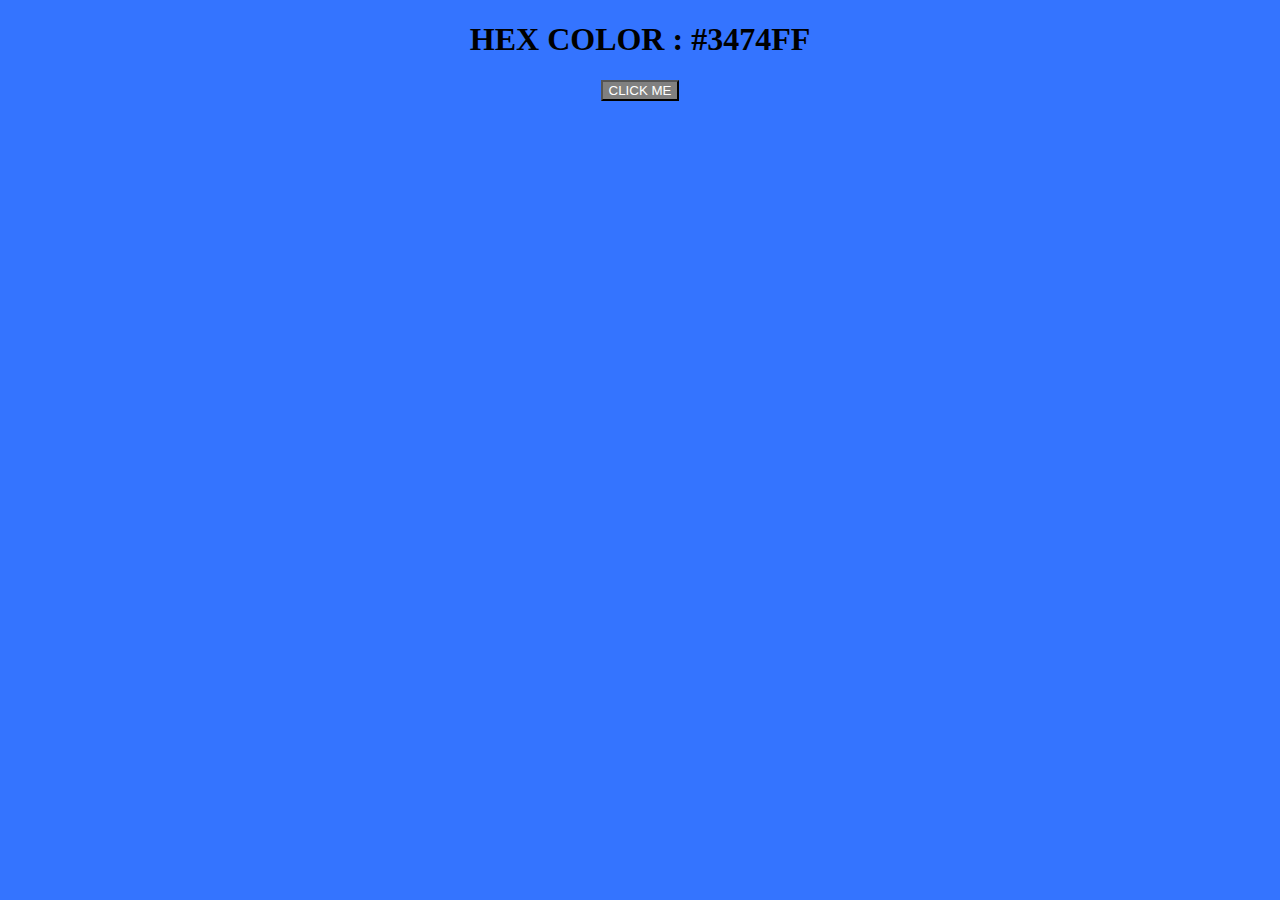
<file: Background Changer/index.html>
<!DOCTYPE html>
<html lang="en">
<head>
    <meta charset="UTF-8">
    <meta http-equiv="X-UA-Compatible" content="IE=edge">
    <meta name="viewport" content="width=device-width, initial-scale=1.0">
    <title>Background Changer</title>
    <link rel="stylesheet" href="style.css">
</head>
<body>
    <div>
        <h1>HEX COLOR : <span>#3474FF</span></h1>
            
        <button>CLICK ME</button>
    </div>
    <script src="index.js"></script>
</body>
</html>
</file>
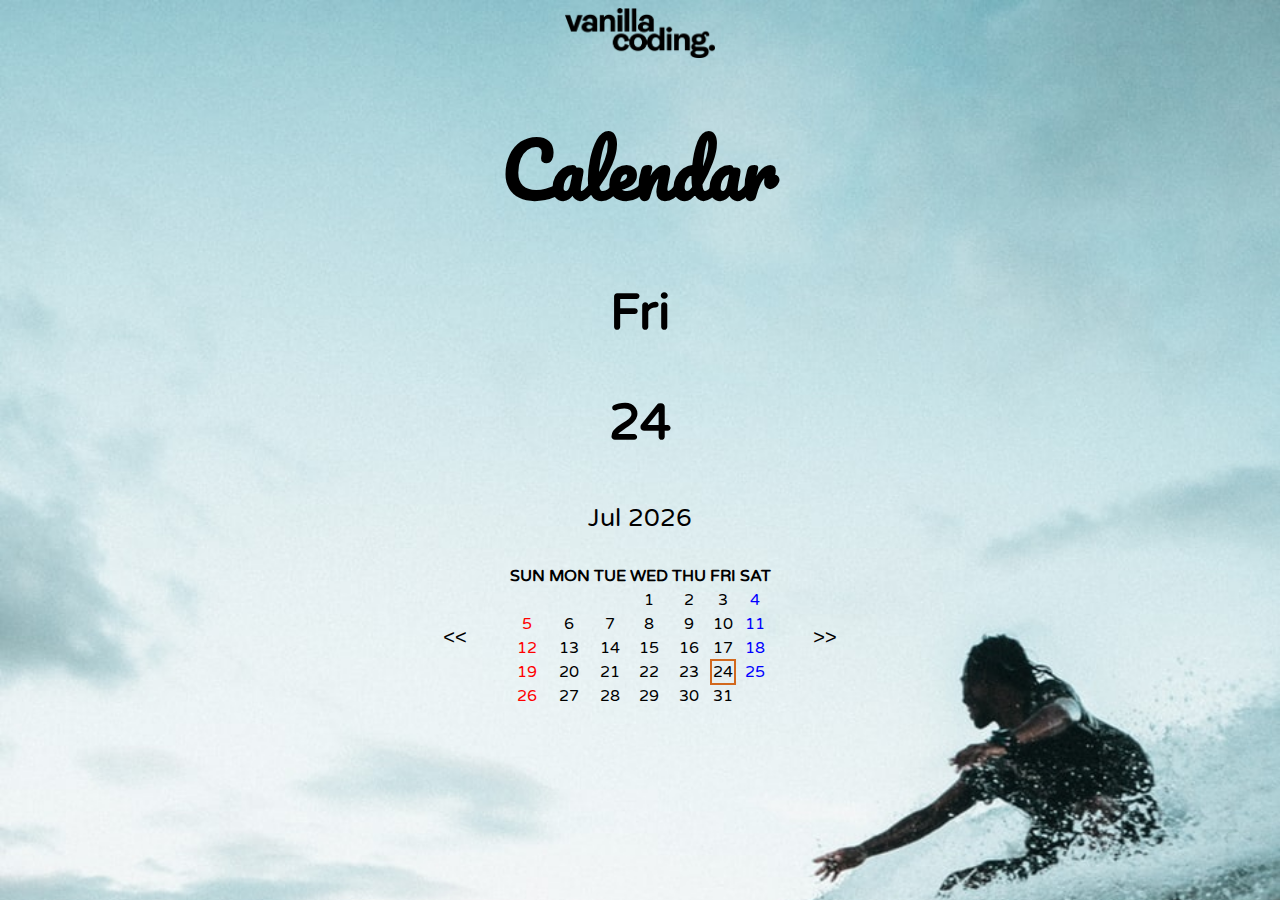
<file: Calendar_Boilerplate/index.html>
<!DOCTYPE html>
<html>
  <head>
    <meta charset="utf-8" />
    <meta name="viewport" content="width=device-width" />
    <link
      href="https://fonts.googleapis.com/css?family=Pacifico&display=swap"
      rel="stylesheet"
    />
    <link
      href="https://fonts.googleapis.com/css?family=Varela+Round&display=swap"
      rel="stylesheet"
    />
    <link rel="icon" href="/images/favicon.ico" />
    <link rel="stylesheet" type="text/css" href="style.css" />
    <title>Calendar Project</title>
  </head>

  <body>
    <section>
      <div class="image-box">
        <img src="images/vanilla_coding_logo.png" / style="width: 150px; display: block; margin: 0px auto;">
      </div>
      <h1>Calendar</h1>

      <!-- 달력 Start -->
      <!-- 현재 요일, 날짜, 월, 연도 표시 -->
      <div class="current-day">
        <p>요일</p>
        <p>날짜</p>
      </div>
      <p class="current-month">월 연도</p>
      <div class="calendar">
        <!-- 달력표 생성 -->
        <table>
          <!-- th = 표의 제목 (기본값은 Bold, center)
          tr = 가로줄 (기본값은 보통글씨체, 왼쪽정렬)
          td = 셀 (기본값은 보통글씨체, 왼쪽정렬) -->
          <thead>
            <tr>
              <th>SUN</th>
              <th>MON</th>
              <th>TUE</th>
              <th>WED</th>
              <th>THU</th>
              <th>FRI</th>
              <th>SAT</th>
            </tr>
          <tbody>
            <tr>
              <td style="color: red;"></td>
              <td style="color: black;"></td>
              <td style="color: black;"></td>
              <td style="color: black;"></td>
              <td style="color: black;"></td>
              <td style="color: black;"></td>
              <td style="color: blue;"></td>
            </tr>
            <tr>
              <td style="color: red;"></td>
              <td style="color: black;"></td>
              <td style="color: black;"></td>
              <td style="color: black;"></td>
              <td style="color: black;"></td>
              <td style="color: black;"></td>
              <td style="color: blue;"></td>
            </tr>
            <tr>
              <td style="color: red;"></td>
              <td style="color: black;"></td>
              <td style="color: black;"></td>
              <td style="color: black;"></td>
              <td style="color: black;"></td>
              <td style="color: black;"></td>
              <td style="color: blue;"></td>
            </tr>
            <tr>
              <td style="color: red;"></td>
              <td style="color: black;"></td>
              <td style="color: black;"></td>
              <td style="color: black;"></td>
              <td style="color: black;"></td>
              <td style="color: black;"></td>
              <td style="color: blue;"></td>
            </tr>
            <tr>
              <td style="color: red;"></td>
              <td style="color: black;"></td>
              <td style="color: black;"></td>
              <td style="color: black;"></td>
              <td style="color: black;"></td>
              <td style="color: black;"></td>
              <td style="color: blue;"></td>
            </tr>
          </tbody>
          </thead>
        </table>
        <!-- prev, next button -->
        <button class="button prev"><<</button>
        <button class="button next">>></button>
      </div>
      <!-- 달력 End -->
    </section>

    <script src="index.js"></script>
  </body>
</html>
</file>
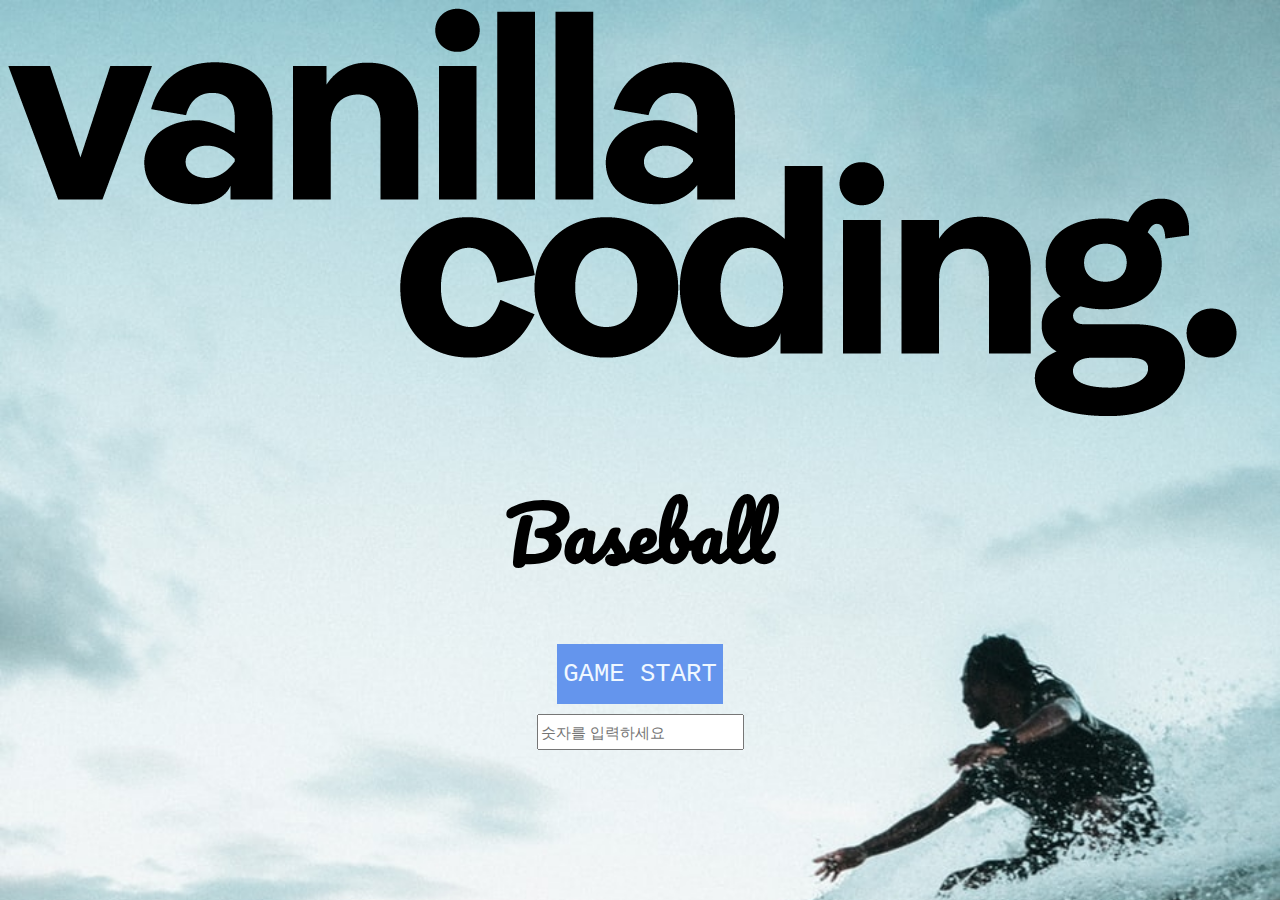
<file: Baseball_Boilerplate/Baseball_Boilerplate/index.html>
<!DOCTYPE html>
<html>
  <head>
    <meta charset="utf-8" />
    <meta name="viewport" content="width=device-width" />
    <link
      href="https://fonts.googleapis.com/css?family=Pacifico&display=swap"
      rel="stylesheet"
    />
    <link
      href="https://fonts.googleapis.com/css?family=Varela+Round&display=swap"
      rel="stylesheet"
    />
    <link rel="icon" href="/images/favicon.ico" />
    <link rel="stylesheet" type="text/css" href="style.css" />
    <title>Baseball Project</title>
  </head>

  <body>
    <section>
      <div class="image-box">
        <img src="images/vanilla_coding_logo.png" />
      </div>
      <h1>Baseball</h1>

      <!-- 야구게임 Start -->
      <div class="game-start">
        <button class="game_start">GAME START</button>
      </div>
      <div class="put-number">
        <input class="input_number" type="text" maxlength = '4' placeholder="숫자를 입력하세요">
      </div>
      <!-- 결과 표시 -->
      <P id = "result"></P>
      <!-- 게임 재시작 -->
      <div class="restart">
        <button class="game_restart" onclick="window.location.reload()">RESTART</button>
      </div>
      
      <!-- 야구게임 End -->
    </section>

    <script src="index.js"></script>
  </body>
</html>
</file>
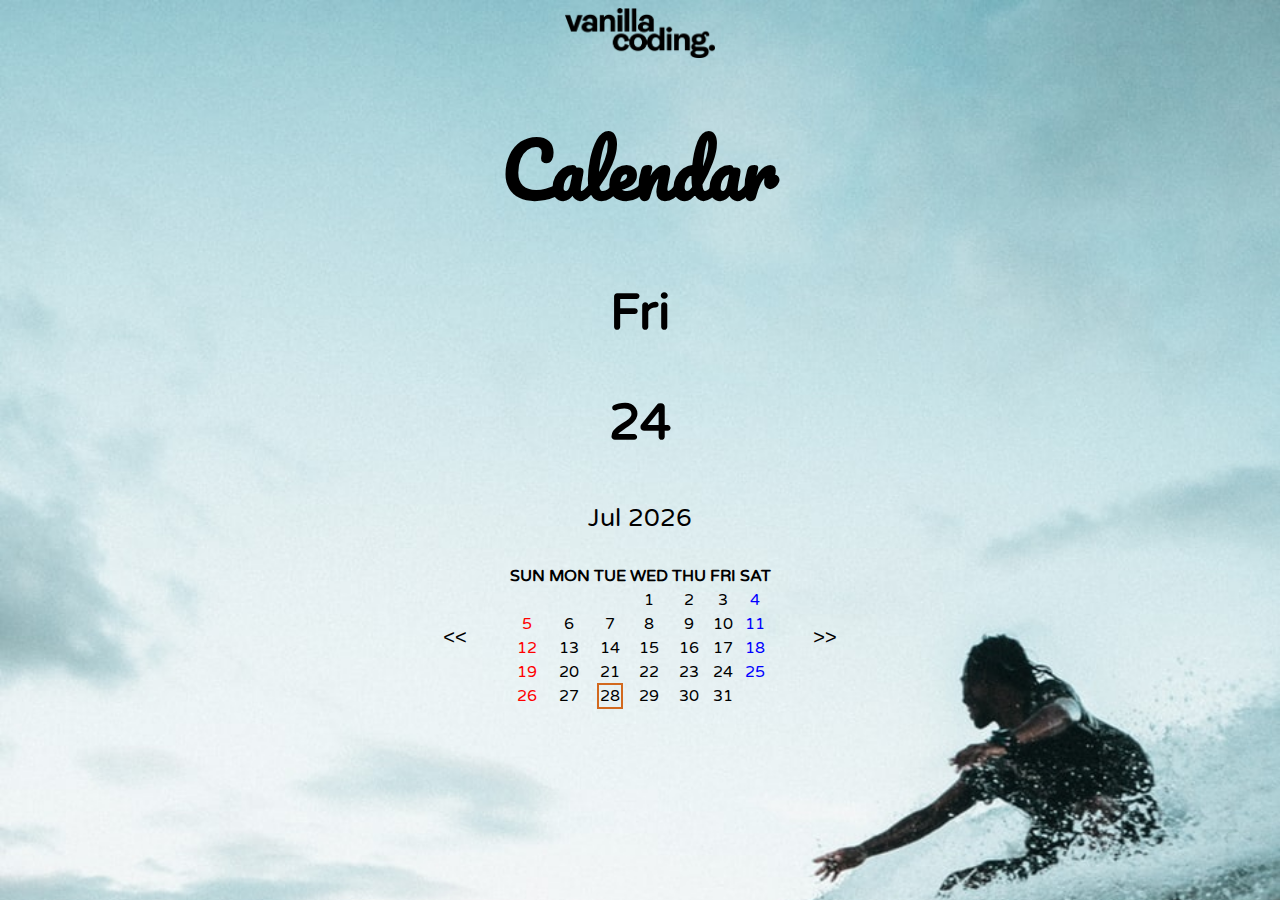
<file: Calendar_Boilerplate/Calendar_Boilerplate/index.html>
<!DOCTYPE html>
<html>
  <head>
    <meta charset="utf-8" />
    <meta name="viewport" content="width=device-width" />
    <link
      href="https://fonts.googleapis.com/css?family=Pacifico&display=swap"
      rel="stylesheet"
    />
    <link
      href="https://fonts.googleapis.com/css?family=Varela+Round&display=swap"
      rel="stylesheet"
    />
    <link rel="icon" href="/images/favicon.ico" />
    <link rel="stylesheet" type="text/css" href="style.css" />
    <title>Calendar Project</title>
  </head>

  <body>
    <section>
      <div class="image-box">
        <img src="images/vanilla_coding_logo.png" / style="width: 150px; display: block; margin: 0px auto;">
      </div>
      <h1>Calendar</h1>

      <!-- 달력 Start -->
      <!-- 현재 요일, 날짜, 월, 연도 표시 -->
      <div class="current-day">
        <p>TUE</p>
        <p>28</p>
      </div>
      <p class="current-month">DEC 2021</p>
      <div class="calendar">
        <!-- 달력표 생성 -->
        <table>
          <!-- th = 표의 제목 (기본값은 Bold, center)
          tr = 가로줄 (기본값은 보통글씨체, 왼쪽정렬)
          td = 셀 (기본값은 보통글씨체, 왼쪽정렬) -->
          <thead>
            <tr>
              <th>SUN</th>
              <th>MON</th>
              <th>TUE</th>
              <th>WED</th>
              <th>THU</th>
              <th>FRI</th>
              <th>SAT</th>
            </tr>
          <tbody>
            <tr>
              <td style="color: red;"></td>
              <td style="color: black;"></td>
              <td style="color: black;"></td>
              <td style="color: black;">1</td>
              <td style="color: black;">2</td>
              <td style="color: black;">3</td>
              <td style="color: blue;">4</td>
            </tr>
            <tr>
              <td style="color: red;">5</td>
              <td style="color: black;">6</td>
              <td style="color: black;">7</td>
              <td style="color: black;">8</td>
              <td style="color: black;">9</td>
              <td style="color: black;">10</td>
              <td style="color: blue;">11</td>
            </tr>
            <tr>
              <td style="color: red;">12</td>
              <td style="color: black;">13</td>
              <td style="color: black;">14</td>
              <td style="color: black;">15</td>
              <td style="color: black;">16</td>
              <td style="color: black;">17</td>
              <td style="color: blue;">18</td>
            </tr>
            <tr>
              <td style="color: red;">19</td>
              <td style="color: black;">20</td>
              <td style="color: black;">21</td>
              <td style="color: black;">22</td>
              <td style="color: black;">23</td>
              <td style="color: black;">24</td>
              <td style="color: blue;">25</td>
            </tr>
            <tr>
              <td style="color: red;">26</td>
              <td style="color: black;">27</td>
              <td style="color: black;"><span class="active">28</span></td>
              <td style="color: black;">29</td>
              <td style="color: black;">30</td>
              <td style="color: black;">31</td>
              <td style="color: blue;"></td>
            </tr>
          </tbody>
          </thead>
        </table>
        <!-- prev, next button -->
        <button class="button prev"><<</button>
        <button class="button next">>></button>
      </div>
      <!-- 달력 End -->
    </section>

    <script src="index.js"></script>
  </body>
</html>
</file>
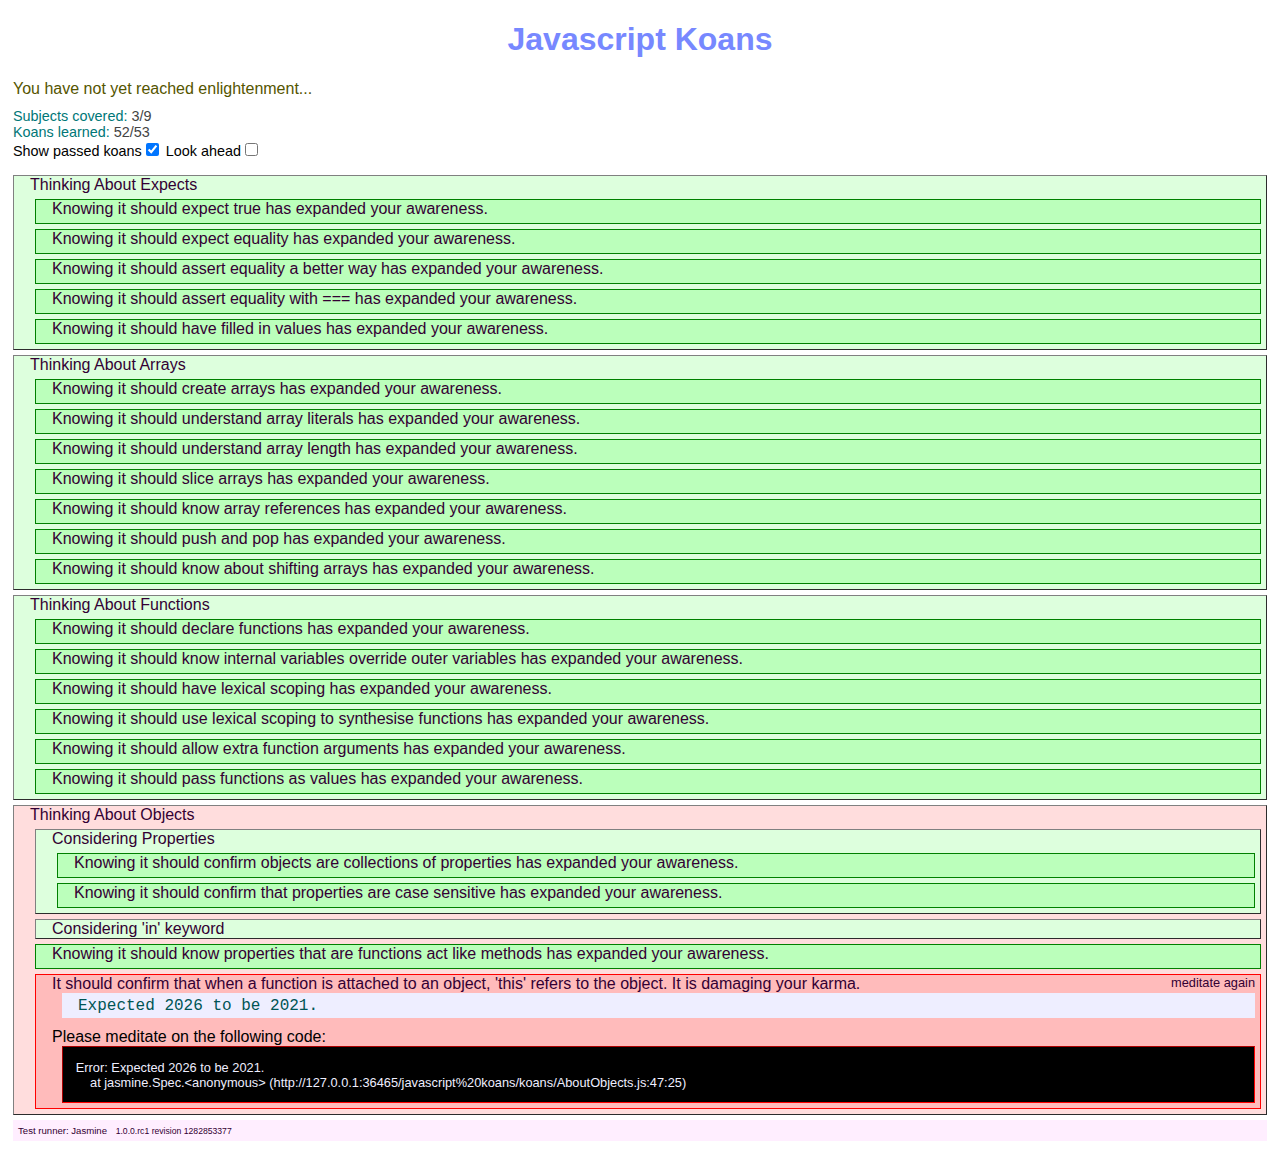
<file: javascript koans/KoansRunner.html>
<!DOCTYPE HTML PUBLIC "-//W3C//DTD HTML 4.01 Transitional//EN"
  "http://www.w3.org/TR/html4/loose.dtd">
<html>
<head>
  <title>Javascript Koans</title>
  <link rel="stylesheet" type="text/css" href="lib/jasmine/jskoans-jasmine.css">
  <script type="text/javascript" src="lib/jasmine/jasmine.js"></script>
  <script type="text/javascript" src="lib/jasmine/jasmine-html.js"></script>
  <script type="text/javascript" src="lib/jasmine/jskoans-jasmine-html.js"></script>
  
  <script type="text/javascript" src="lib/underscore-min.js"></script>

  <script type="text/javascript" src="lib/FILL_ME_IN.js"></script>

  <script type="text/javascript" src="koans/AboutExpects.js"></script>
  <script type="text/javascript" src="koans/AboutArrays.js"></script>
  <script type="text/javascript" src="koans/AboutFunctions.js"></script>
  <script type="text/javascript" src="koans/AboutObjects.js"></script>
  <script type="text/javascript" src="koans/AboutMutability.js"></script>
  <script type="text/javascript" src="koans/AboutHigherOrderFunctions.js"></script>
  <script type="text/javascript" src="koans/AboutInheritance.js"></script>
  <script type="text/javascript" src="koans/AboutApplyingWhatWeHaveLearnt.js"></script>

</head>
<body>

<script type="text/javascript">
  jasmine.getEnv().addReporter(new JsKoansReporter());
  jasmine.getEnv().execute();
</script>

</body>
</html>
</file>
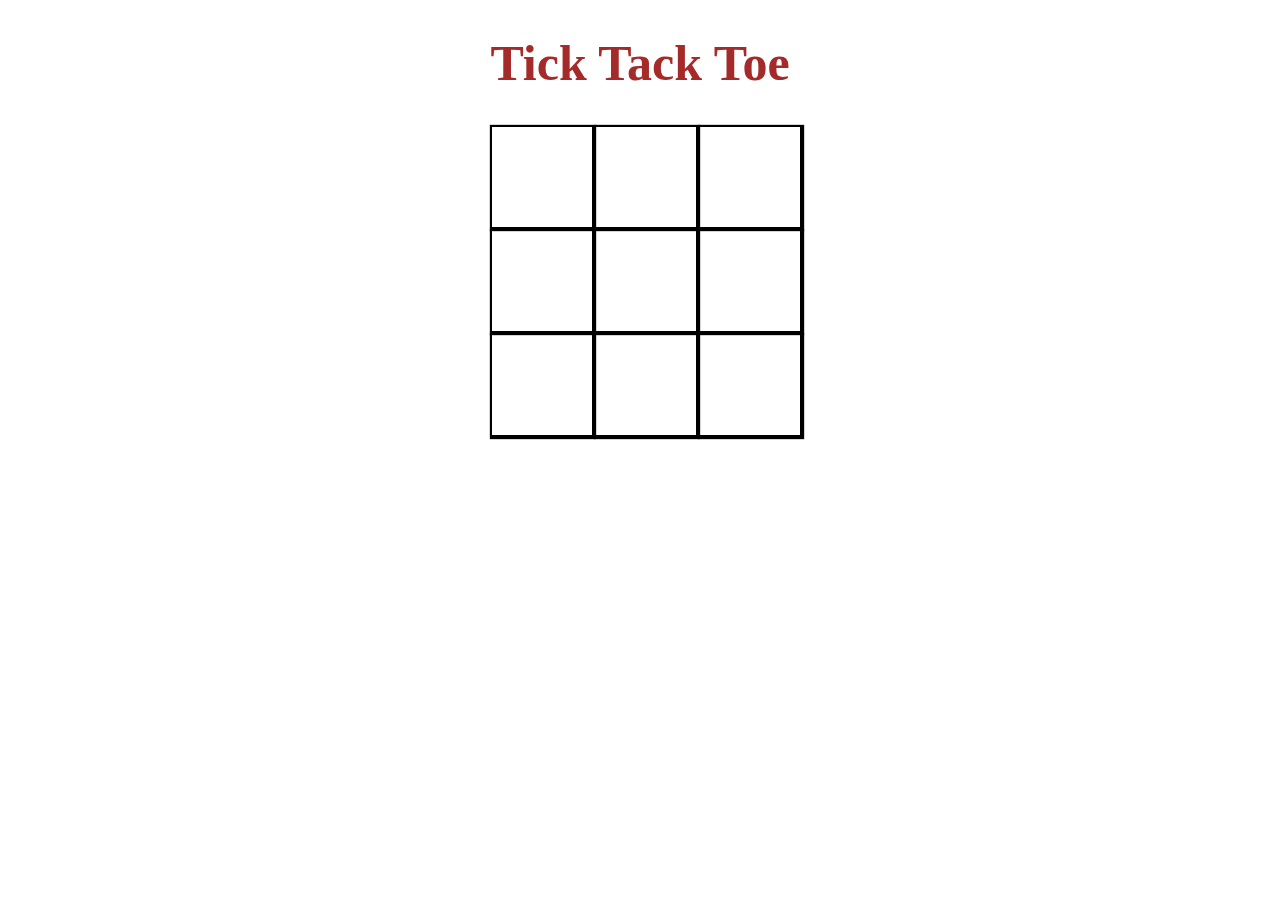
<file: Tic tac toe/tictactoe.html>
<!DOCTYPE html>
<head>
    <meta charset="UTF-8">
    <title>Tick Tack Toe</title>
    <link rel="stylesheet" href="style.css">
</head>
<body>
    <section>
        <h1 class="game_title">Tick Tack Toe</h1>
            <div class="board">
                <div class="cell"></div>
                <div class="cell"></div>
                <div class="cell"></div>
                <div class="cell"></div>
                <div class="cell"></div>
                <div class="cell"></div>
                <div class="cell"></div>
                <div class="cell"></div>
                <div class="cell"></div>
            </div>
    </section>
    <script src="ex.js"></script>
</body>
</html>
</file>
<file: Background Changer/style.css>
body {
    background-color: #3474FF;
}

button {
    display: block;
    margin: auto;
    background-color: gray;
    color: white;
}

h1 {
    text-align: center;
}
</file>
<file: Calendar_Boilerplate/style.css>
body {
  background-image: url("./images/bg.jpeg");
  background-repeat: no-repeat;
  background-size: cover;
  font-family: "Varela Round", sans-serif;
}

h1 {
  font-family: "Pacifico", cursive;
  text-align: center;
  font-size: 72px;
}

.calendar {
  position: relative;
  width: 270px;
  margin: 0 auto;
}

table {
  margin: 50px auto 0;
  text-align: center;
}

.active {
  border: 2px solid chocolate;
  padding: 1px
}

.current-day {
  text-align: center;
  font-weight: 700;
  font-size: 50px;
}

.current-month {
  text-align: center;
  margin: 50px auto -20px;
  font-size: 25px
}

.button {
  position: absolute;
  top: 50%;
  margin-top: -20px;
  width: 100px;
  height: 40px;
  font-size: 20px;
  line-height: 40px;
  background: none;
  border: none;
  cursor: pointer;
}

.button.prev{
  left: -100px;
}

.button.next{
  right: -100px;
}
</file>
<file: Baseball_Boilerplate/Baseball_Boilerplate/style.css>
body {
  background-image: url("./images/bg.jpeg");
  background-repeat: no-repeat;
  background-size: cover;
  font-family: "Varela Round", sans-serif;
}

h1 {
  font-family: "Pacifico", cursive;
  text-align: center;
  font-size: 72px;
}

.game-start, .put-number, .restart  {
  text-align: center;
  padding-bottom: 10px;
}

button {
  font-family: 'Courier New', Courier, monospace;
  background: cornflowerblue;
  color: aliceblue;
  font-size: 1.6em;
  border: none;
  outline: none;
  height: 60px;
  cursor: pointer;
}

input {
  height: 30px;
  font-size: 15px;
}

p {
  text-align: center;
  background-color: aliceblue;
  width: auto;
  font-size: 20px;

}

.game_restart {
  background: brown;
  height: 30px;
  visibility: hidden
}
</file>
<file: Calendar_Boilerplate/Calendar_Boilerplate/style.css>
body {
  background-image: url("./images/bg.jpeg");
  background-repeat: no-repeat;
  background-size: cover;
  font-family: "Varela Round", sans-serif;
}

h1 {
  font-family: "Pacifico", cursive;
  text-align: center;
  font-size: 72px;
}

.calendar {
  position: relative;
  width: 270px;
  margin: 0 auto;
}

table {
  margin: 50px auto 0;
  text-align: center;
}

.active {
  border: 2px solid chocolate;
  padding: 1px
}

.current-day {
  text-align: center;
  font-weight: 700;
  font-size: 50px;
}

.current-month {
  text-align: center;
  margin: 50px auto -20px;
  font-size: 25px
}

.button {
  position: absolute;
  top: 50%;
  margin-top: -20px;
  width: 100px;
  height: 40px;
  font-size: 20px;
  line-height: 40px;
  background: none;
  border: none;
  cursor: pointer;
}

.button.prev{
  left: -100px;
}

.button.next{
  right: -100px;
}
</file>
<file: javascript koans/lib/jasmine/jskoans-jasmine.css>
body {
  font-family: "Helvetica Neue Light", "Lucida Grande", "Calibri", "Arial", sans-serif;
}

h1 {
  text-align: center;
  font-weight: bold;
  color: #78f;
}

.jasmine_reporter a:visited, .jasmine_reporter a {
  color: #303; 
}

.jasmine_reporter a:hover, .jasmine_reporter a:active {
  color: blue; 
}

.run_spec_failed, .run_spec_skipped {
  float:right;
  padding-right: 5px;
  font-size: .8em;
  text-decoration: none;
}

.run_spec_passed {
  display: none;
}

.jasmine_reporter {
  margin: 0 5px;
}

.banner {
  color: #303;
  background-color: #fef;
  padding: 5px;
  font-size: 0.6em;
}

.logo {
}

.logo .version {
  font-size: 0.9em;
  padding-left: 1em;
}

.runner.running {
  background-color: yellow;
}

.options {
  padding-top: 0.5px;
}

.suite {
  border: 1px outset gray;
  margin: 5px 0;
  padding-left: 1em;
}

.suite .suite {
  margin: 5px; 
}

.suite.passed, .suite.passed-skipped {
  background-color: #dfd;
}

.suite.failed, .suite.failed-skipped {
  background-color: #fdd;
}

.spec {
  margin: 5px;
  padding-left: 1em;
  clear: both;
}

.spec.failed, .spec.passed, .spec.passed-skipped, .spec.failed-skipped {
  padding-bottom: 5px;
  border: 1px solid gray;
}

.spec.failed, .spec.failed-skipped {
  background-color: #fbb;
  border-color: red;
}

.spec.passed, .spec.passed-skipped {
  background-color: #bfb;
  border-color: green;
}

.messages {
  border-left: 1px;
}

.errorMessage {
  font-family: "Menlo", "Monaco", "Andale Mono", "Courier New", "Courier", sans-serif; 
  color: #055;
  white-space: pre;
  padding: .2em 1em;
  margin-left: 10px;
  margin-right: 5px;
  margin-bottom: 10px;
  background: #eef;
}

.meditate {
  padding-top: 1em;
}

.passed {
  background-color: #cfc;
  display: none;
}

.failed {
  background-color: #fbb;
  display: block;
}

.passed-skipped, .failed-skipped {
   display: none;
}   

.resultMessage span.result {
  display: block;
  line-height: 2em;
  color: black;
}

.resultMessage .mismatch {
  color: black;
}

.stackTrace {
  white-space: pre;
  font-size: .8em;
  margin-left: 10px;
  margin-right: 5px;
  max-height: 5em;
  overflow: auto;
  border: 1px inset red;
  padding: 1em;
  color: #eef;
  background: #000;
}

.finished-at {
  padding-left: 1em;
  font-size: .6em;
}

.show-skipped .passed-skipped {
  display: block;
}

.show-skipped .failed-skipped {
  display: block;
}

.show-passed .passed {
  display: block;
}
.show-failed .failed {
  display: block;
}

#jasmine_content {
  position:fixed;
  right: 100%;
}

.runner {
  border: 1px solid gray;
  display: block;
  margin: 5px 0;
  padding: 2px 0 2px 10px;
}

.progress {
}

.completion {
  font-size: .9em;
  padding-top: 10px;
}

.key {
  color: #077;
}

.value {
  color: #444;
}

.description {
  text-decoration: none;
}

.enlightenment-passed {
  color: #990;
  font-weight: bold;
}
.enlightenment-failed {
  color: #550;
}
</file>
<file: Tic tac toe/style.css>
section {
    text-align: center;
    margin: 10px auto;
}

.game_title {
    font-family: fantasy;
    color: brown;
    text-align: center;
    font-size: 50px;
}

.board {
    display: grid;
    grid-template-columns: repeat(3, auto);
    width: 300px;
    color: darkblue;
    margin: 10px auto;
}

.cell {
    border: black 2px solid;
    width: 100px;
    height: 100px;
    line-height: 100px;
    font-size: 60px;
    box-shadow: 1px 1px 1px 1px rgb(0, 0, 0);
}
</file>
